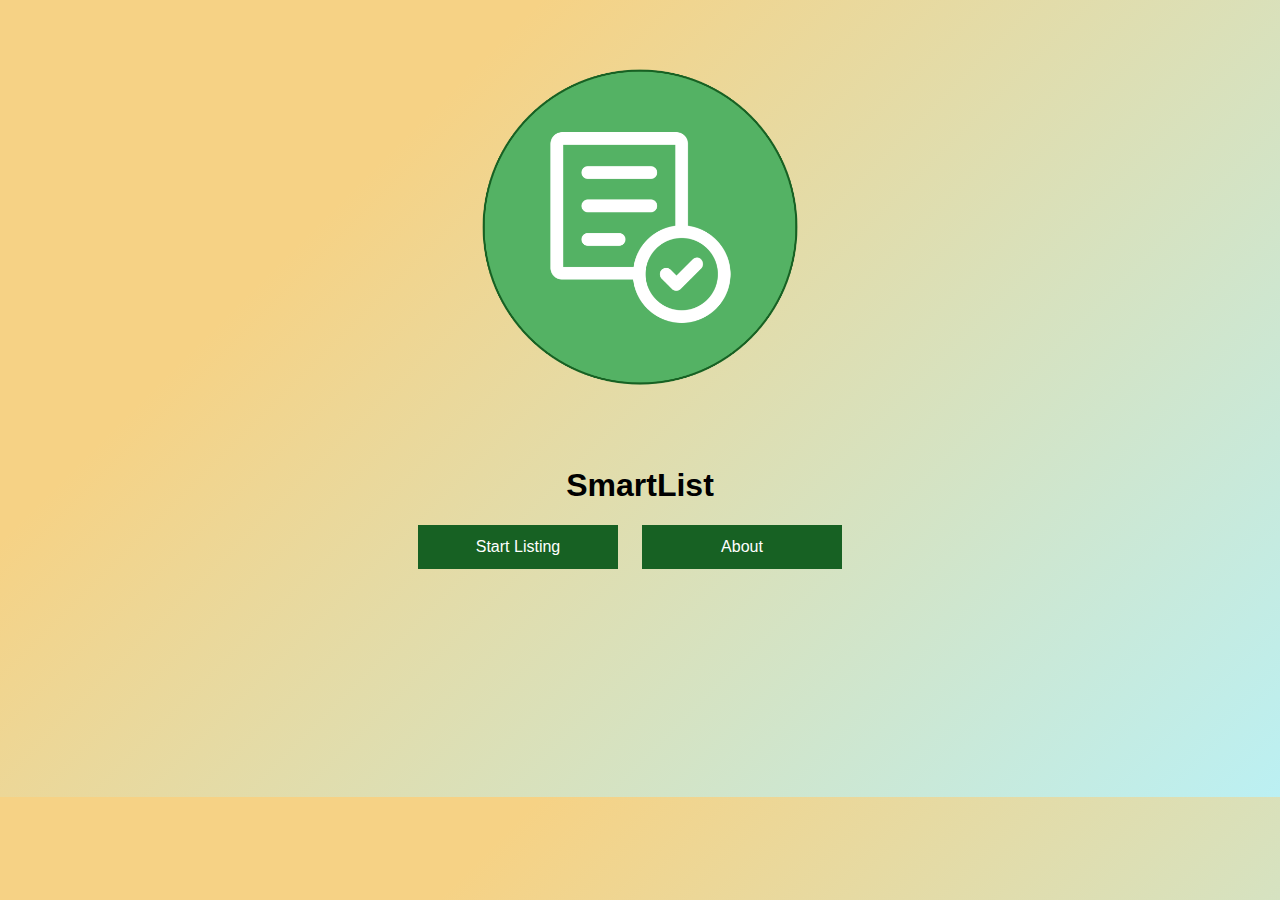
<file: INST728J Final Project/index.html>
<!DOCTYPE html>
<html lang="en">
    <head>
        <meta charset="UTF-8" />
        <title>SmartList</title>
        <link rel="stylesheet" href="index.css" />
    </head>
    <body>
        <div>
            <img src="SmartListLogo.png" class="center"/>
            <h1>SmartList</h1>
            <div class="btn-group">
                <a href="./tasks/task-list.html"><button>Start Listing</button></a>
                <a href="./about/about.html"><button>About</button></a>
            </div>
        </div>
    </body>
</html>
</file>
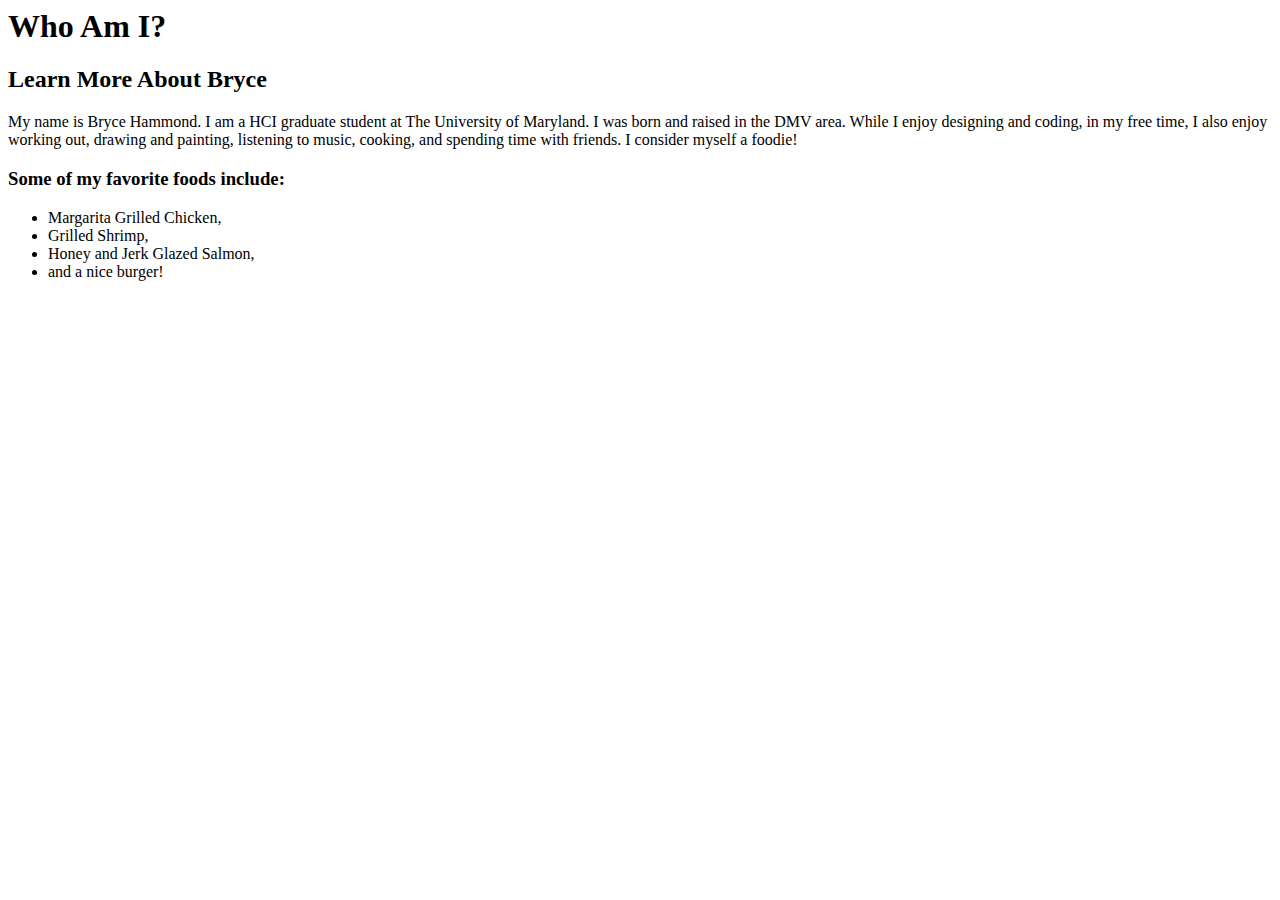
<file: Week 1/brycehammond_assignment1_2.html>
<html>
    <head>
        <meta charset="utf-8">        
        <title>Bryce Hammond Assignment 1</title>
    </head>
    <body>
        <h1>Who Am I?</h1>
        <h2>Learn More About Bryce</h2>
        <p>My name is Bryce Hammond. I am a HCI graduate student at The University of Maryland. I was born and raised in the DMV area. While I enjoy designing and coding, in my free time, I also enjoy working out, drawing and painting, listening to music, cooking, and spending time with friends. I consider myself a foodie!</p>  
        <h3>Some of my favorite foods include:</h3>         
        <ul>
            <li>Margarita Grilled Chicken,</li>
            <li>Grilled Shrimp,</li>
            <li>Honey and Jerk Glazed Salmon,</li>  
            <li>and a nice burger!</li>
        </ul> 
    </body>
</html>
</file>
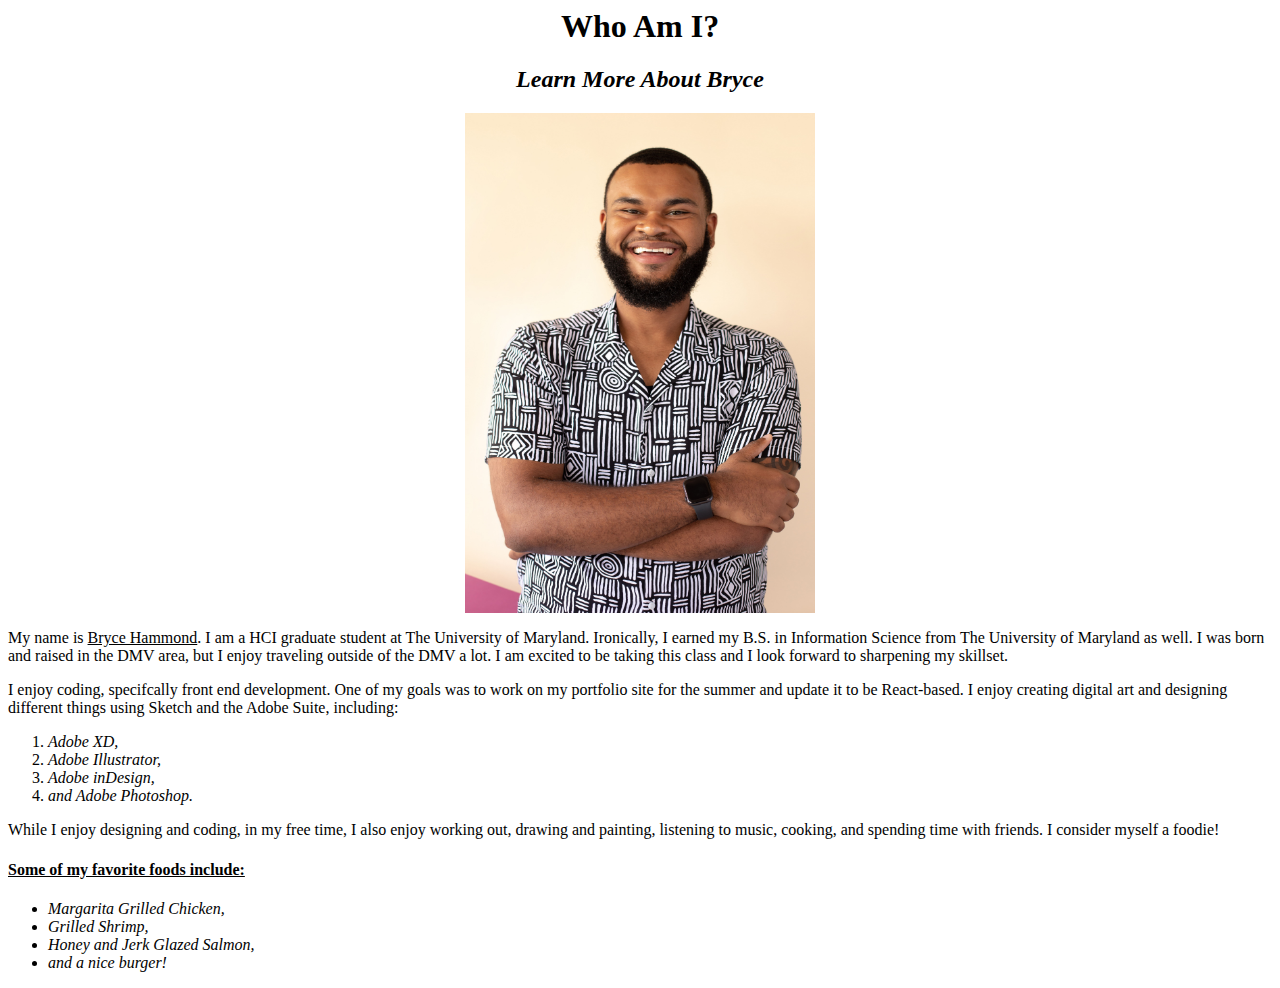
<file: Week 1/brycehammond_assignment1_3.html>
<html>
    <head>
        <meta charset="utf-8">        
        <title>Bryce Hammond Assignment 1</title>
    </head>
    <body>
        <strong><h1><center>Who Am I?</center></h1></strong>
        <h2><i><center>Learn More About Bryce</center></i></h2>
        <center><img height=500 width=350 src="headshot.JPG"/></center>
        <p>My name is <u>Bryce Hammond</u>. I am a HCI graduate student at The University of Maryland. Ironically, I earned my B.S. in Information Science from The University of Maryland as well. I was born and raised in the DMV area, but I enjoy traveling outside of the DMV a lot. I am excited to be taking this class and I look forward to sharpening my skillset.</p>
        <p>I enjoy coding, specifcally front end development. One of my goals was to work on my portfolio site for the summer and update it to be React-based. I enjoy creating digital art and designing different things using Sketch and the Adobe Suite, including:
        <ol>
            <li><i>Adobe XD,</i></li>
            <li><i>Adobe Illustrator,</i></li>
            <li><i>Adobe inDesign,</i></li>  
            <li><i>and Adobe Photoshop.</i></li>
        </ol> 
        <p>While I enjoy designing and coding, in my free time, I also enjoy working out, drawing and painting, listening to music, cooking, and spending time with friends. I consider myself a foodie!</p>  
        <h4><u>Some of my favorite foods include:</u></h4>         
        <ul>
            <li><i>Margarita Grilled Chicken,</i></li>
            <li><i>Grilled Shrimp,</i></li>
            <li><i>Honey and Jerk Glazed Salmon,</i></li>  
            <li><i>and a nice burger!</i></li>
        </ul> 
    </body>
</html>
</file>
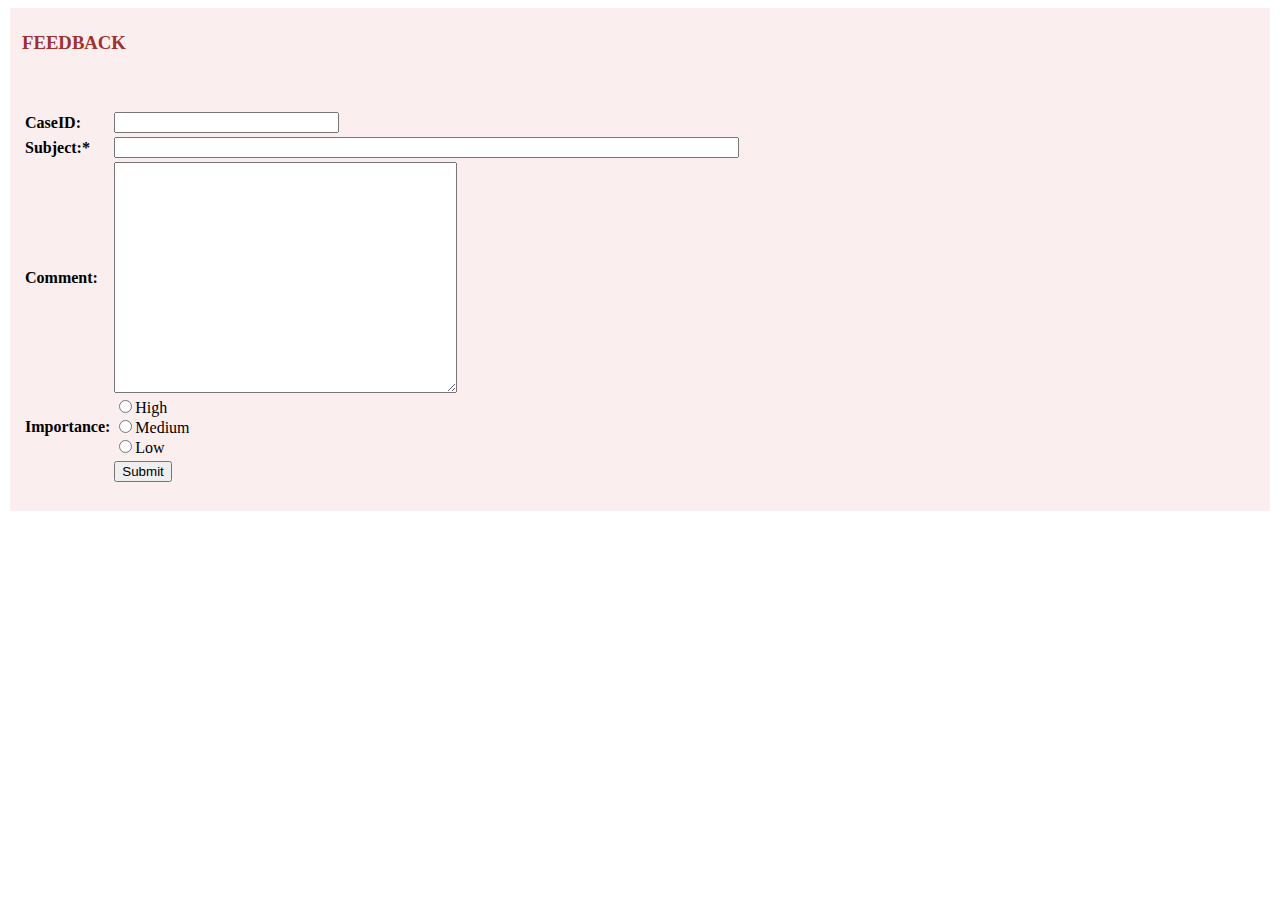
<file: Week 2/feedback.html>
<html>
   <head>
      <title>Bryce Hammond - Week 2</title>
   </head>
   <fieldset style="background-color:#FBEEEE;border:none;">
      <form name="myFirstForm" method="post" action="ThankYou.html">
         <h3 style="color:#9B3333">FEEDBACK</h3>
         </br>
         <TABLE style="border:none">
            <TR>
               <TD><b>CaseID: </b></TD>
               <TD>
                  <INPUT TYPE="TEXT" NAME="caseId" SIZE="25">
               </TD>
            </TR>
            <TR>
               <TD><b>Subject:*</b></TD>
               <TD><INPUT TYPE="TEXT" NAME="subject" SIZE="75" required></TD>
            </TR>
            <TR>
               <TD><b>Comment:</b></TD>
               <TD><textarea rows="15" cols="40" name="comment" form="usrform">
                  </textarea>
               </TD>
            </TR>
            <TR>
               <TD><b>Importance:</b></TD>
               <TD><input type="radio" name="high">High<br/>
                  <input type="radio" name="medium">Medium<br/>
                  <input type="radio" name="low">Low
               </TD>
            </TR>
            <tr>
               <td></td>
               <br/>
               <td>
                  <P><INPUT TYPE="Submit" VALUE="Submit"></P>
               </td>
            </tr>
         </TABLE>
      </FORM>
   </fieldset>
</html>
</file>
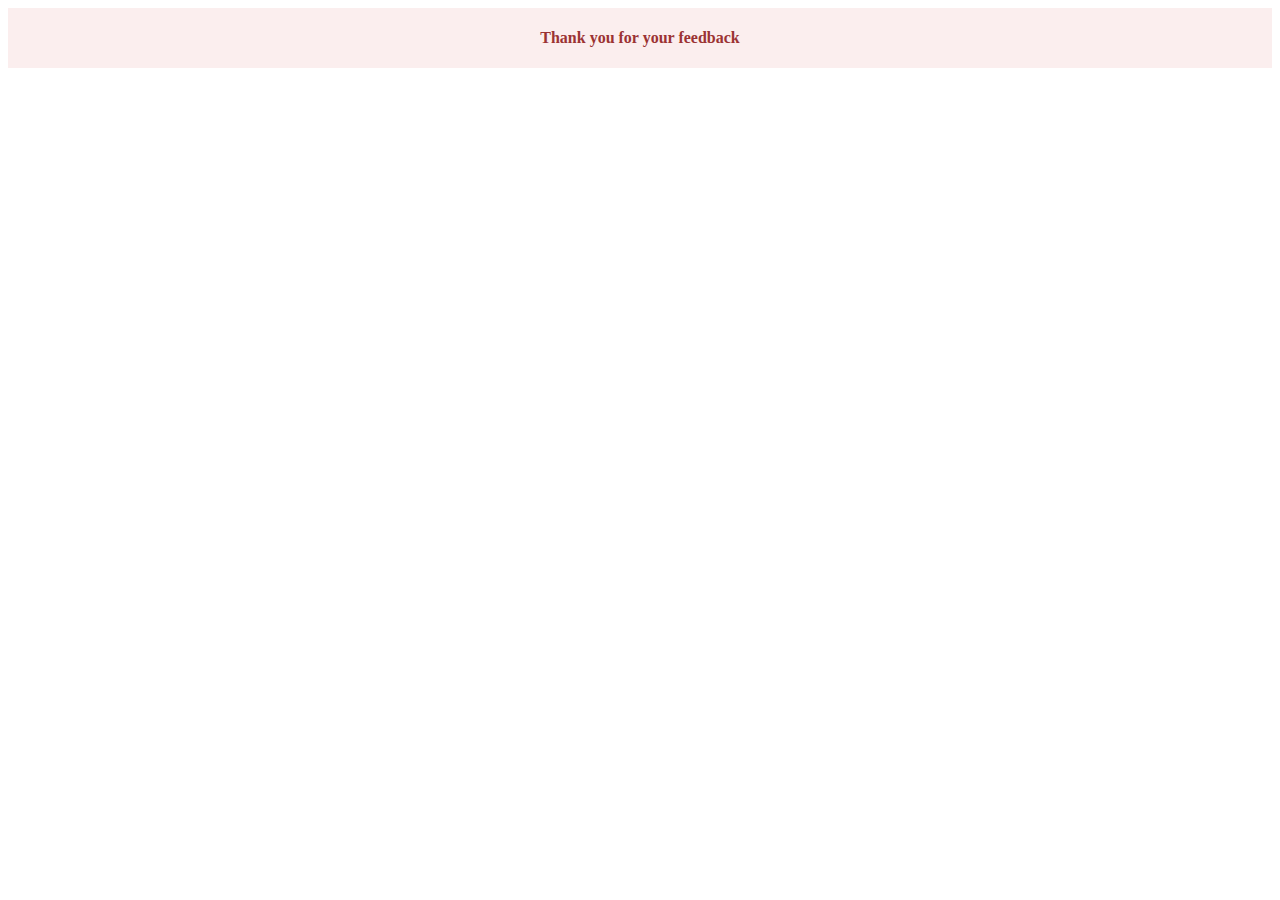
<file: Week 2/ThankYou.html>
<!DOCTYPE HTML>
<html>
<head>
<title>Thank you</title>
<meta http-equiv="Content-Type" content="text/html;"/>
</head>
<body >
    
      <table width="100%" align="center" cellpadding="1" cellspacing="0" bgcolor="#FBEEEE">
            <tr>
                <td>&nbsp;</td>
            </tr>
            <tr>
                <td > 
                    <div align="center"> 
                    <strong><font color="#9B3333">Thank you for your feedback</font></strong>
                    </div>
                </td>             
            </tr>
           <tr>
                <td>&nbsp;</td>
           </tr>
      </table>
                           
</body>
</html>
</file>
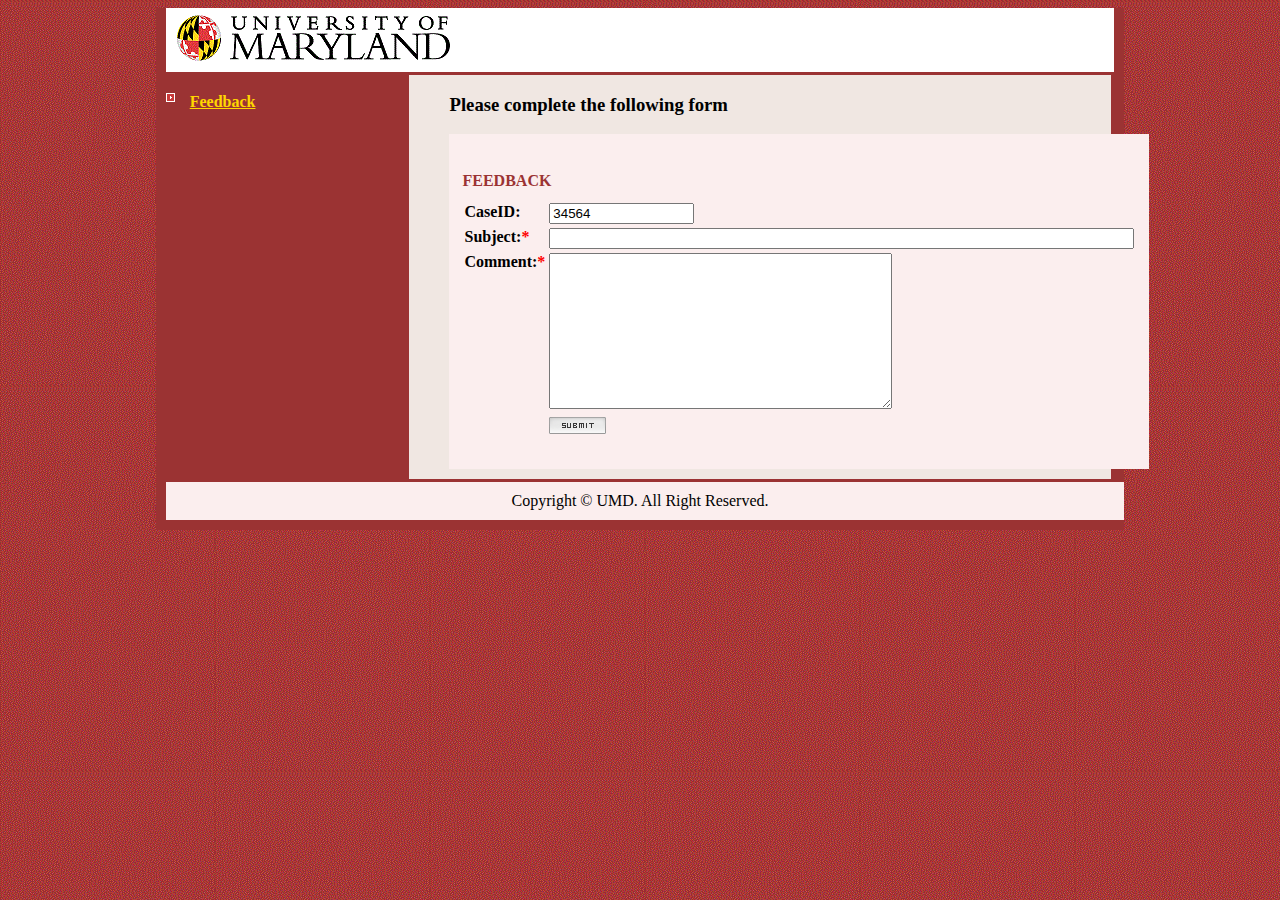
<file: Week 3/feedback.html>
<!DOCTYPE html>
<html lang="en">
    <head>
        <meta charset="utf-8" />
        <title>Bryce Hammond - Week 3</title>
        <style>
            body {
                background-image: url(bg1.gif);
            }
            .container {
                width: 75%;
                margin: auto;
                background-color: #9b3333;
                padding: 10px;
            }
            .header-container header {
                background-color: white;
                margin-top: -10px;
            }

            #content {
                background-color: #9b3333;
                width: 25%;
                float: left;
            }
            #sidemenu {
                width: 74%;
                float: right;
                background-color: #f0e7e2;
                height: auto;
                margin: 3px;
            }
            .footer-container {
                clear: both;
                background-color: #fbeeee;
                padding: 10px;
                padding-left: 0;
                color: black;
                text-decoration: none;
                text-align: center;
                width: 100%;
            }
            h3 {
                margin-left: 40px;
            }
            h4 {
                color: gold;
                padding-left: 10%;
                text-decoration: underline;
            }
            fieldset {
                margin: 10px;
                margin-left: 40px;
            }
        </style>
    </head>
    <body>
        <div class="container">
            <div class="header-container">
                <header>
                    <img src="umdlogo.gif" />
                </header>
            </div>
            <div class="main-container">
                <div id="content">
                    <!-- Content Area-->
                    <div id="arrow">
                        <aside><img src="arrow.gif" align="left" /></aside>
                        <h4 id="feedback">Feedback</h4>
                    </div>
                </div>
                <aside id="sidemenu">
                    <h3>Please complete the following form</h3>
                    <fieldset style="background-color: #fbeeee; border: none;">
                      <form name="form" method="post" action="ThankYou.html" >
                        <table width="100%" align="center" cellpadding="1" cellspacing="0" >
                              <tr>
                                  <td>&nbsp;</td>
                              </tr>
                              <tr>
                                  <td bgcolor="#FBEEEE"> <div align="center">
                                      <table width="70%" cellpadding="0" cellspacing="0" >
                                          <tr>
                                              <td width="498" height="40" ><strong><font color="#9B3333">FEEDBACK</font></strong></td>
                                          </tr>
                                          <tr>
                                              <td>
                                                  <table width="100%" align="center" cellpadding="2" cellspacing="0" >
                                                      <tr>
                                                          <td  valign="top"><strong>CaseID:</strong></td>
                                                          <td ><input name="case_ID" type="text" value="34564"  size="15" readonly></td>
                                                      </tr>
                                                      <tr>
                                                           <td valign="top"><strong>Subject:<font color="#FF0000">*</font></strong></td>
                                                            <td><input name="subject" type="text"   size="70" maxlength="40"></td>
                                                      </tr>
                                                      <tr>
                                                          <td valign="top" ><strong>Comment:<font color="#FF0000">*</font></strong></td>
                                                          <td><textarea name="comment" cols="40" rows="10" id="comment" ></textarea></td>
                                                      </tr>

                                                      <tr>
                                                          <td valign="top" >&nbsp;</td>
                                                          <td>
                                                              <input type="image" src="btn_submit.gif" value="Submit" />
                                                          </td>
                                                      </tr>
                                                  </table>
                                              </td>
                                          </tr>
                                          <tr>
                                              <td>&nbsp;</td>
                                          </tr>
                                      </table>
                                      </div>
                                  </td>
                            </tr>
                        </table>
                      </form>
                    </fieldset>
                </aside>
            </div>
            <div class="footer-container">
                <footer>
                    <div id="footer-content">Copyright &copy; UMD. All Right Reserved.</div>
                </footer>
            </div>
        </div>
    </body>
</html>
</file>
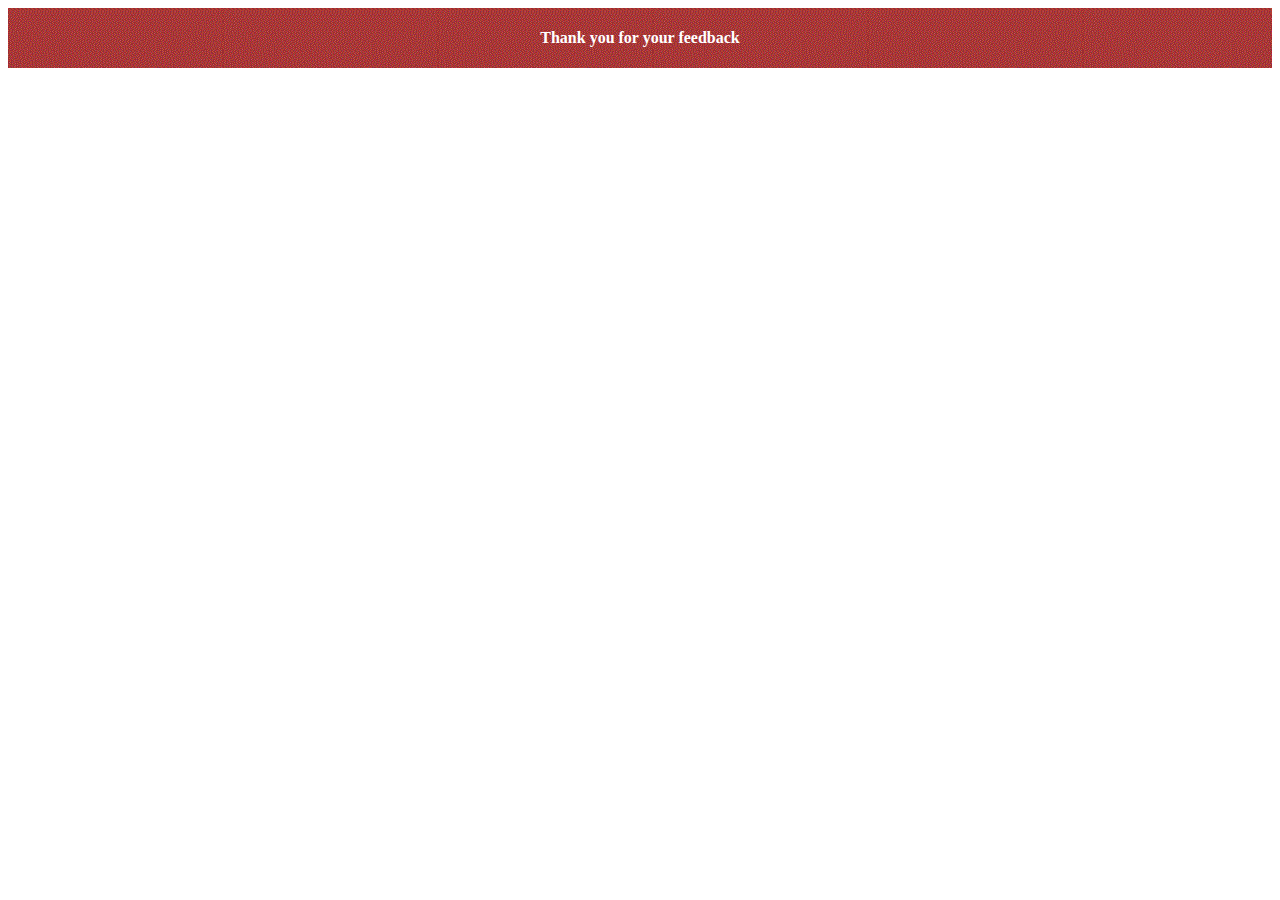
<file: Week 3/ThankYou.html>
<!DOCTYPE HTML>
<html>
<head>
<title>Thank you</title>
    <style>
        table {
            background-image: url(bg1.gif)
        }
    </style>
<meta http-equiv="Content-Type" content="text/html;"/>
</head>
    
<body >
    
      <table width="100%" align="center" cellpadding="1" cellspacing="0" bgcolor="#FBEEEE">
            <tr>
                <td>&nbsp;</td>
            </tr>
            <tr>
                <td > 
                    <div align="center"> 
                    <strong><font color="white">Thank you for your feedback</font></strong>
                    </div>
                </td>             
            </tr>
           <tr>
                <td>&nbsp;</td>
           </tr>
      </table>
                           
</body>
</html>
</file>
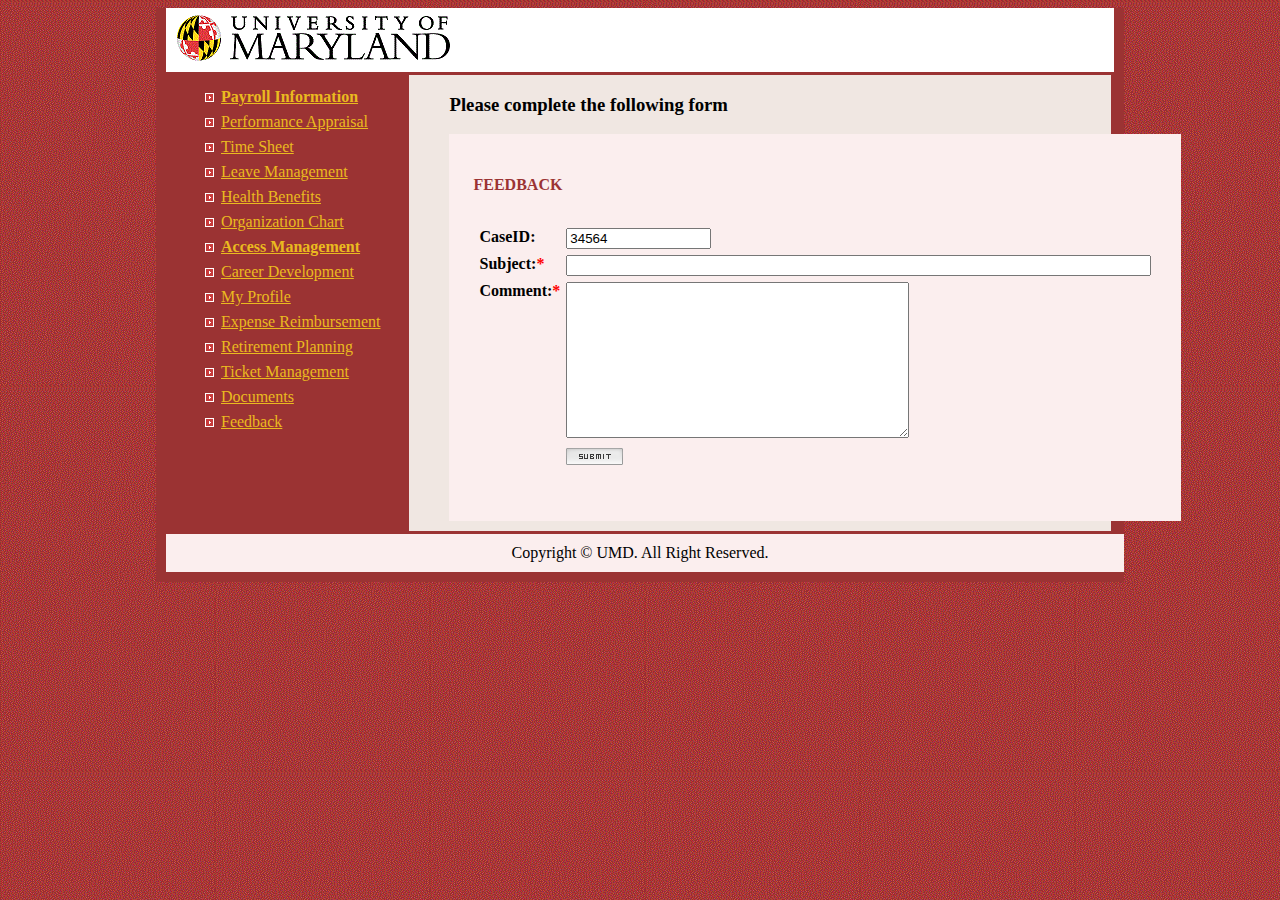
<file: Week 4/feedback.html>
<!DOCTYPE html>
<html lang="en">
    <head>
        <meta charset="utf-8" />
        <title>Bryce Hammond - Week 4</title>
        
<script type = "text/javascript">

    // Form validation code will come here.
    function validate() {
      if(document.umdform.caseid.value == "" || isNaN( document.umdform.caseid.value ) ||
         document.umdform.caseid.value.length != 5 ) {
  
         alert( "Please provide a five digit case number for the feedback submission" );
         document.umdform.caseid.focus() ;
         return false;
      }
       if( document.umdform.subject.value == "" ) {
          alert( "Please enter a subject for the feedback submission" );
          document.umdform.subject.focus() ;
          return false;
       }
       if( document.umdform.comment.value == "" ) {
          alert( "Please provide a comment for the feedback submission" );
          document.umdform.comment.focus() ;
          return false;
       }
       return( true );
    }
  </script>
        <style>
            body {
                background-image: url(bg1.gif);
            }
            .container {
                width: 75%;
                margin: auto;
                background-color: #9b3333;
                padding: 10px;
            }
            .header-container header {
                background-color: white;
                margin-top: -10px;
            }

            #content {
                background-color: #9b3333;
                width: 25%;
                float: left;
            }
            #sidemenu {
                width: 74%;
                float: right;
                background-color: #f0e7e2;
                height: auto;
                margin: 3px;
            }
            .footer-container {
                clear: both;
                background-color: #fbeeee;
                padding: 10px;
                padding-left: 0;
                color: black;
                text-decoration: none;
                text-align: center;
                width: 100%;
            }
            h3 {
                margin-left: 40px;
            }
            h4 {
                color: gold;
                padding-left: 10%;
                text-decoration: underline;
            }
            fieldset {
                margin: 10px;
                margin-left: 40px;
            }

            .arrow {
                height: auto;
            }
            
.leftlist {
  padding-left: 30px;
  text-decoration: underline;
  color: #eaba1f;
  
}

.leftlist {
  width: 350px;
  display: inline-block;
}

.leftlist ul {
list-style-position: outside;
padding-inline-start: 25px;
padding-bottom: 20px;
}

.leftlist ul li {
  color: #eaba1f;
  list-style-image: url('arrow.gif');
  padding-bottom: 7px;
}

table, th, td, tr {
    padding: 3px;
    text-align: left;
    vertical-align: top;
  }
        </style>
    </head>
    <body>
        <div class="container">
            <div class="header-container">
                <header>
                    <img src="umdlogo.gif" />
                </header>
            </div>
            <div class="main-container">
                <div id="content">
                    <!-- Content Area-->
                    <div class="leftlist">
                        <ul>
                            <li>
                                <div><strong>Payroll Information</strong></div>
                            </li>
                            <li>
                              <div>Performance Appraisal</div>
                            </li>
                            <li>
                              <div>Time Sheet</div>
                            </li>
                            <li>
                              <div>Leave Management</div>
                            </li>
                            <li>
                              <div>Health Benefits</div>
                            </li>
                            <li>
                              <div>Organization Chart</div>
                            </li>
                            <li>
                              <div><strong>Access Management</strong></div>
                            </li>
                            <li>
                              <div>Career Development</div>
                            </li>
                            <li>
                              <div>My Profile</div>
                            </li>
                            <li>
                              <div>Expense Reimbursement</div>
                            </li>
                            <li>
                              <div>Retirement Planning</div>
                            </li>
                            <li>
                              <div>Ticket Management</div>
                            </li>
                            <li>
                              <div>Documents</div>
                            </li>
                            <li>
                              <div">Feedback</div>
                            </li>
                          </ul>
                    </div>
                </div>
                <aside id="sidemenu">
                    <h3>Please complete the following form</h3>
                    <fieldset style="background-color: #fbeeee; border: none;">
                        <form name="umdform" method="post" action="thankyou.html" onsubmit = "return(validate());">
                            <table width="100%" align="center" cellpadding="1" cellspacing="0" >
                              <tr>
                                  <td>&nbsp;</td>
                              </tr>
                              <tr>
                                  <td bgcolor="#FBEEEE"> <div align="center">
                                      <table width="70%" cellpadding="0" cellspacing="0" >
                                          <tr>
                                              <td width="498" height="40" ><strong><font color="#9B3333">FEEDBACK</font></strong></td>
                                          </tr>
                                          <tr>
                                              <td>
                                                  <table width="100%" align="center" cellpadding="2" cellspacing="0" >
                                                      <tr>
                                                          <td valign="top">
                                                            <label for="caseid"><strong>CaseID:</strong></label>
                                                          </td>   
                                                          <td ><input name="caseid" type="text" value="34564"  size="15" readonly></td>
                                                      </tr>
                                                      <tr>
                                                        <td valign="top">
                                                            <label for="subject"><strong>Subject:<font color="#FF0000">*</font></strong></label>
                                                          </td> 
                                                            <td><input name="subject" type="text"   size="70" maxlength="40"></td>
                                                      </tr>
                                                      <tr>
                                                        <td valign="top">
                                                            <label for="comment"><strong>Comment:<font color="#FF0000">*</font></strong></label>
                                                          </td> 
                                                          <td><textarea name="comment" cols="40" rows="10" id="comment" ></textarea></td>
                                                      </tr>

                                                      <tr>
                                                          <td valign="top" >&nbsp;</td>
                                                          <td>
                                                              <input type="image" src="btn_submit.gif" value="Submit" />
                                                          </td>
                                                      </tr>
                                                  </table>
                                              </td>
                                          </tr>
                                          <tr>
                                              <td>&nbsp;</td>
                                          </tr>
                                      </table>
                                      </div>
                                  </td>
                            </tr>
                        </table>
                      </form>
                    </fieldset>
                </aside>
                <div class="footer-container">
                    <footer>
                        <div id="footer-content">Copyright &copy; UMD. All Right Reserved.</div>
                    </footer>
                </div>
            </div>
            
        </div>
    </body>
</html>
</file>
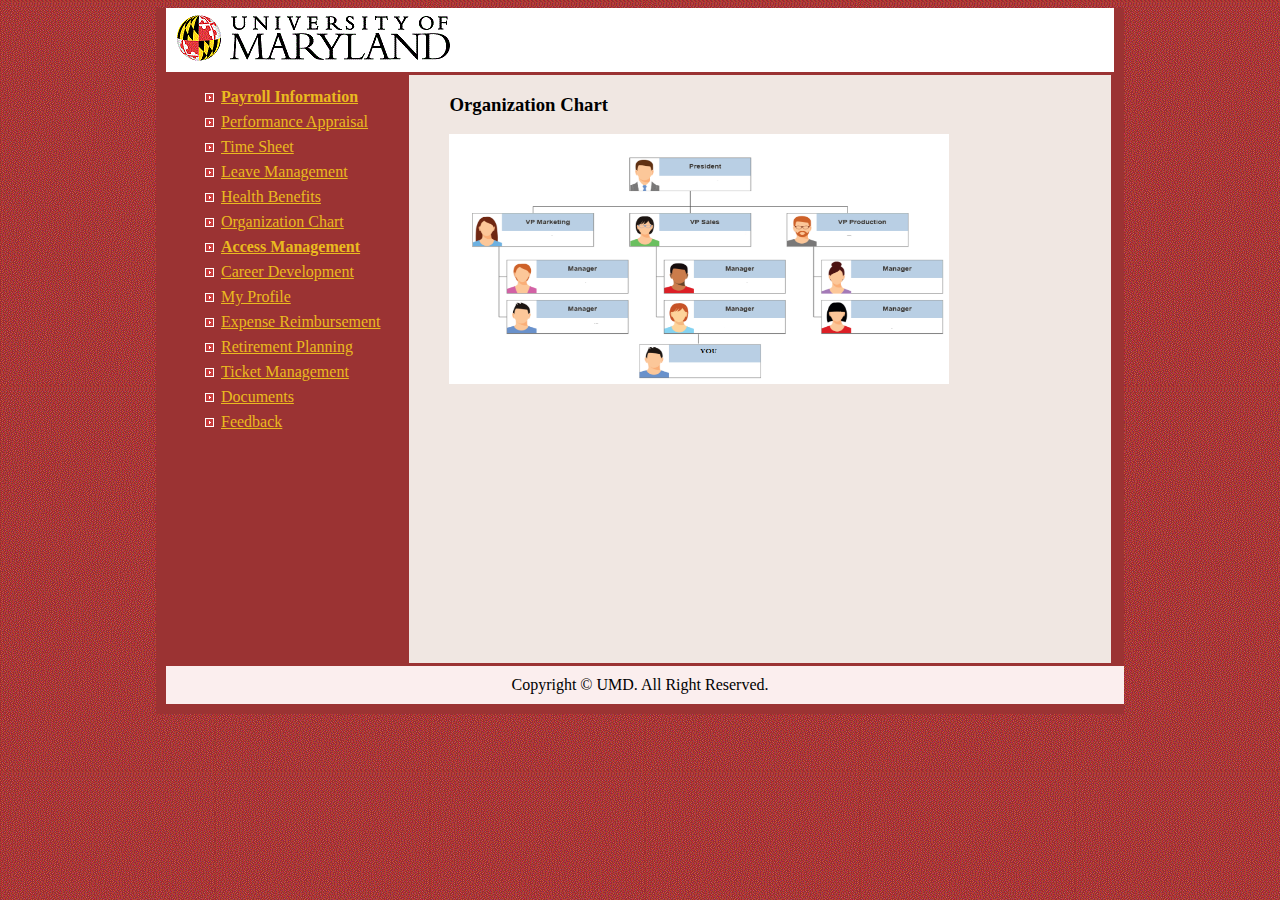
<file: Week 4/orgchart.html>
<!DOCTYPE html>
<html lang="en">
    <head>
        <meta charset="utf-8" />
        <title>Bryce Hammond - Week 4 - Org Chart</title>
        <style>
            body {
                background-image: url(bg1.gif);
            }
            .container {
                width: 75%;
                margin: auto;
                background-color: #9b3333;
                padding: 10px;
            }
            .header-container header {
                background-color: white;
                margin-top: -10px;
            }

            #content {
                background-color: #9b3333;
                width: 25%;
                float: left;
            }
            #sidemenu {
                width: 74%;
                float: right;
                background-color: #f0e7e2;
                height: auto;
                margin: 3px;
            }
            .footer-container {
                clear: both;
                background-color: #fbeeee;
                padding: 10px;
                padding-left: 0;
                color: black;
                text-decoration: none;
                text-align: center;
                width: 100%;
            }
            h3 {
                margin-left: 40px;
            }
            h4 {
                color: gold;
                padding-left: 10%;
                text-decoration: underline;
            }

            .arrow {
                height: auto;
            }
            
.leftlist {
  padding-left: 30px;
  text-decoration: underline;
  color: #eaba1f;
  
}

.leftlist {
  width: 350px;
  display: inline-block;
}

.leftlist ul {
list-style-position: outside;
padding-inline-start: 25px;
padding-bottom: 20px;
}

.leftlist ul li {
  color: #eaba1f;
  list-style-image: url('arrow.gif');
  padding-bottom: 7px;
}

.org {
  padding-left: 40px;
  padding-bottom: 275px;
}

        </style>
    </head>
    <body>
        <div class="container">
            <div class="header-container">
                <header>
                    <img src="umdlogo.gif" />
                </header>
            </div>
            <div class="main-container">
                <div id="content">
                    <!-- Content Area-->
                    <div class="leftlist">
                        <ul>
                            <li>
                                <div><strong>Payroll Information</strong></div>
                            </li>
                            <li>
                              <div>Performance Appraisal</div>
                            </li>
                            <li>
                              <div>Time Sheet</div>
                            </li>
                            <li>
                              <div>Leave Management</div>
                            </li>
                            <li>
                              <div>Health Benefits</div>
                            </li>
                            <li>
                              <div>Organization Chart</div>
                            </li>
                            <li>
                              <div><strong>Access Management</strong></div>
                            </li>
                            <li>
                              <div>Career Development</div>
                            </li>
                            <li>
                              <div>My Profile</div>
                            </li>
                            <li>
                              <div>Expense Reimbursement</div>
                            </li>
                            <li>
                              <div>Retirement Planning</div>
                            </li>
                            <li>
                              <div>Ticket Management</div>
                            </li>
                            <li>
                              <div>Documents</div>
                            </li>
                            <li>
                              <div">Feedback</div>
                            </li>
                          </ul>
                    </div>
                </div>
                <aside id="sidemenu">
                    <h3>Organization Chart</h3>
                    <img class="org" src="org.png" width="500px" height="250px">
                </aside>
                <div class="footer-container">
                    <footer>
                        <div id="footer-content">Copyright &copy; UMD. All Right Reserved.</div>
                    </footer>
                </div>
            </div>
            
        </div>
    </body>
</html>
</file>
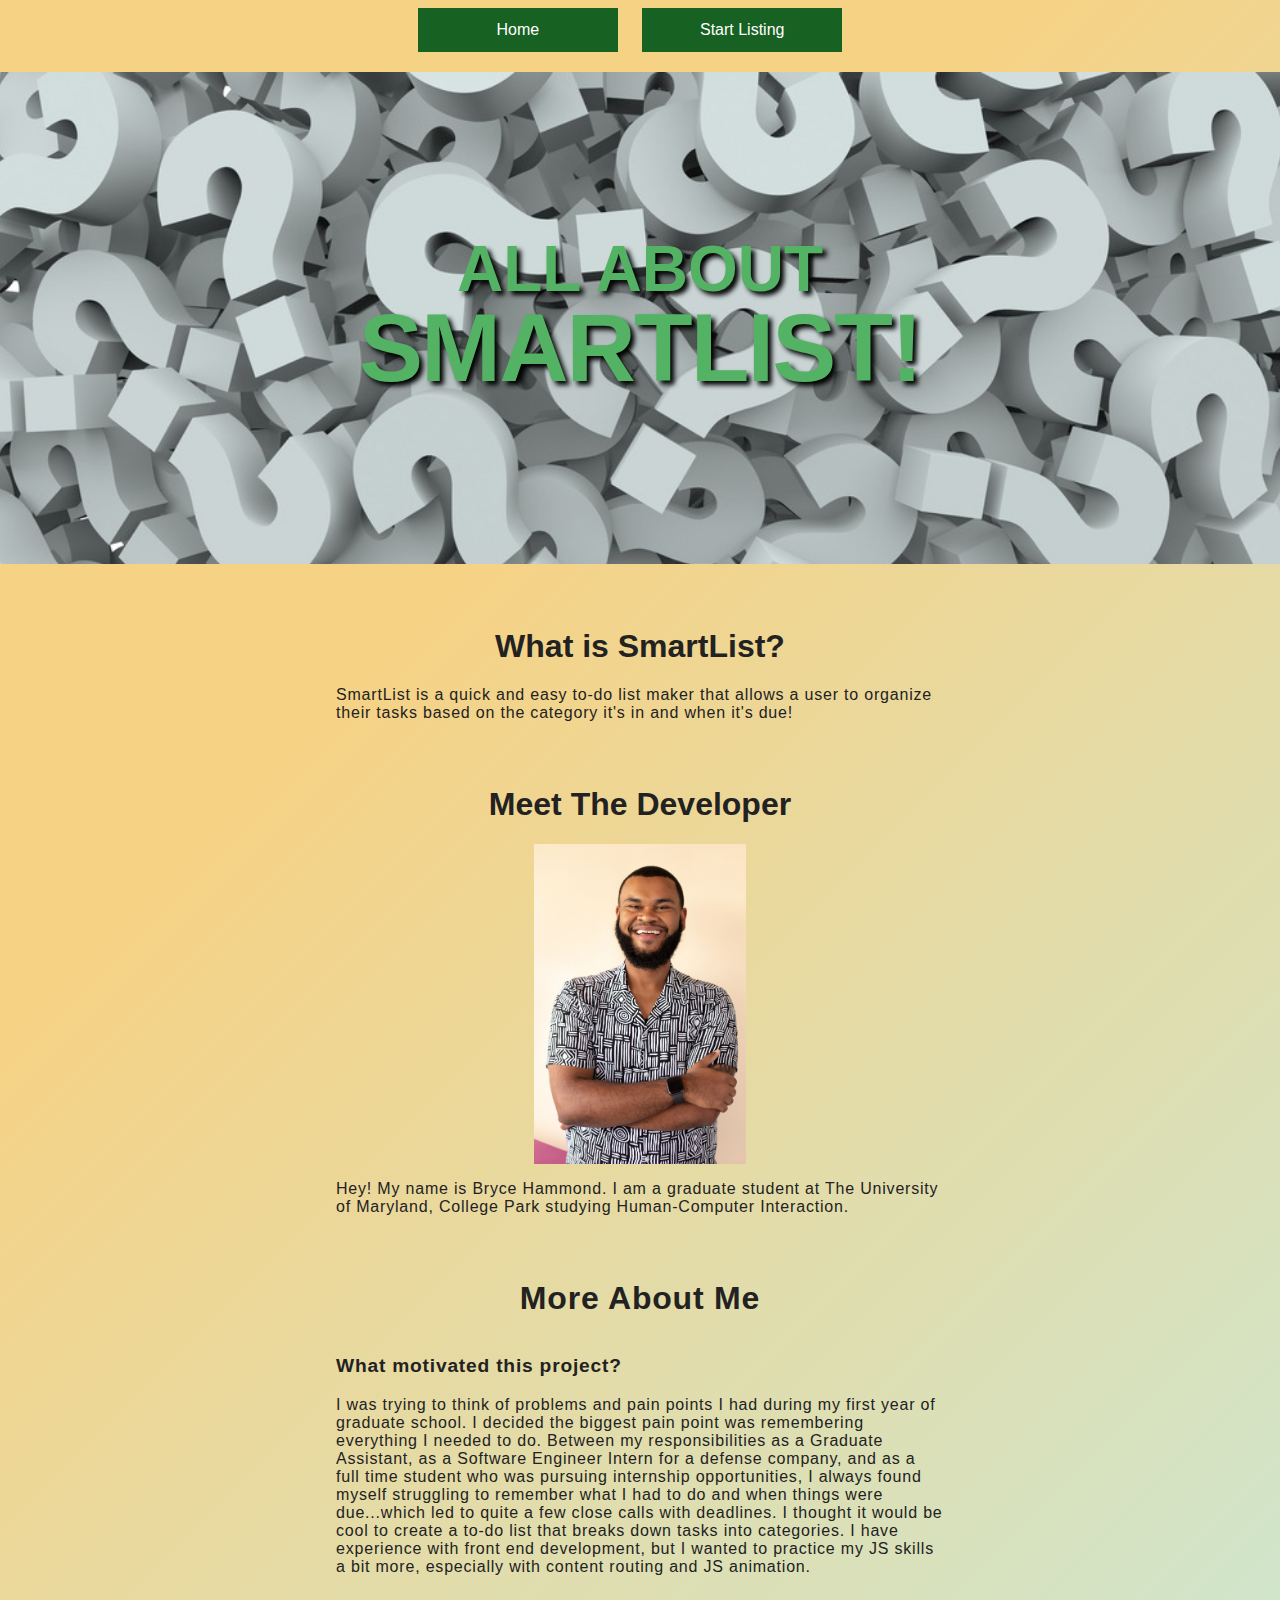
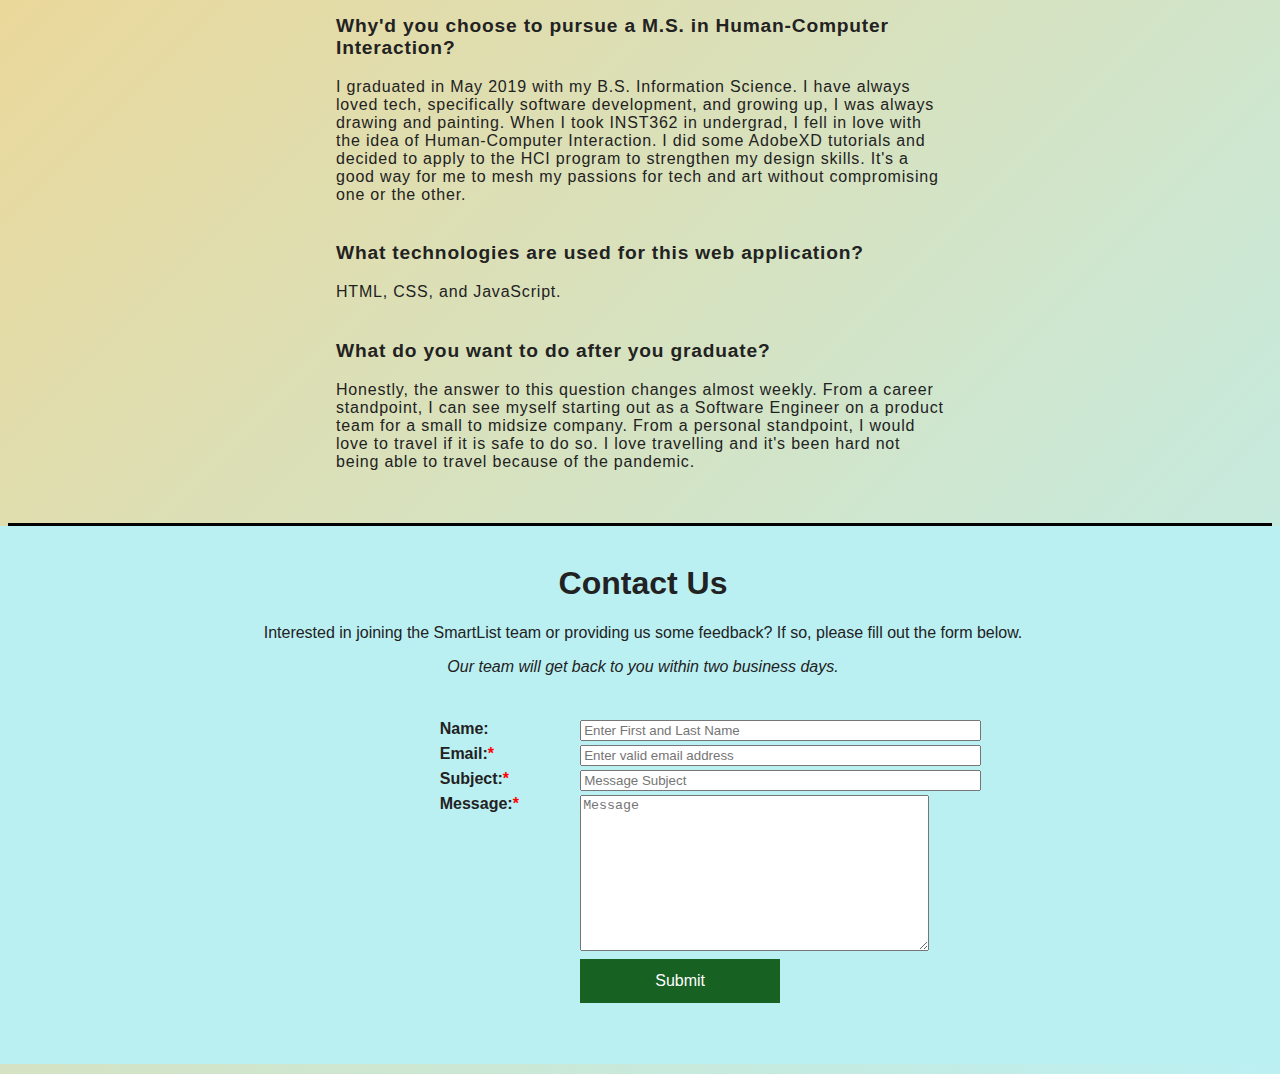
<file: INST728J Final Project/about/about.html>
<!DOCTYPE html>
<html lang="en">
    <head>
        <meta charset="utf-8" />
        <title>SmartList - About</title>
        <link rel="stylesheet" href="./about.css" />
        <script type = "text/javascript">
            function validate() {
               if( document.form.email.value == "" || document.form.subject.value == "" || document.form.message.value == "") {
                  alert( "Please make sure all required fields are entered." );
                  document.form.subject.focus() ;
                  return false;
               }
               return( true );
            }
        </script>
    </head>
    <body>
        <div class="btn-group">
            <a href="../index.html"><button>Home</button></a>
            <a href="../tasks/task-list.html"><button>Start Listing</button></a>
        </div>
        <div class="info">
            <header class='about-page'>
                <p class='about-page-intro'>All About</p>
                <h1 class='about-page-heading'>SmartList!</h1>
            </header>
            <section class="introduction-section">
                <h1 style="text-align: center;">What is SmartList?</h1>
                <p>SmartList is a quick and easy to-do list maker that allows a user to organize their tasks based on the category it's in and when it's due!</p>
            </section>
            <section class="about-me">
                <h1 style="text-align: center;">Meet The Developer</h1>
                <img class="center" src="headshot.JPG"/>
                <p>Hey! My name is Bryce Hammond. I am a graduate student at The University of Maryland, College Park studying Human-Computer Interaction. </p>
            </section>
            <section class="more-info">
                <h1 style="text-align: center;">More About Me</h1>
                <h2>What motivated this project?</h2>
                <p>I was trying to think of problems and pain points I had during my first year of graduate school. I decided the biggest pain point was remembering everything
                    I needed to do. Between my responsibilities as a Graduate Assistant, as a Software Engineer Intern for a defense company, and as a full time student who was 
                    pursuing internship opportunities, I always found myself struggling to remember what I had to do and when things were due...which led to quite a few
                    close calls with deadlines. I thought it would be cool to create a to-do list that breaks down tasks into categories. I have experience with front end 
                    development, but I wanted to practice my JS skills a bit more, especially with content routing and JS animation. 
                </p>
                <h2>Why'd you choose to pursue a M.S. in Human-Computer Interaction?</h2>
                <p>I graduated in May 2019 with my B.S. Information Science. I have always loved tech, specifically software development, and growing up,
                I was always drawing and painting. When I took INST362 in undergrad, I fell in love with the idea of Human-Computer Interaction. I did some AdobeXD
                tutorials and decided to apply to the HCI program to strengthen my design skills. It's a good way for me to mesh my passions for tech and art without 
                compromising one or the other.
                </p>
                <h2>What technologies are used for this web application?</h2>
                <p>HTML, CSS, and JavaScript.</p>
                <h2>What do you want to do after you graduate?</h2>
                <p>Honestly, the answer to this question changes almost weekly. From a career standpoint, I can see myself starting out as a Software Engineer 
                on a product team for a small to midsize company. From a personal standpoint, I would love to travel if it is safe to do so. I love travelling and it's been
                hard not being able to travel because of the pandemic.
                </p>
                <br/> 
            </section>
            <br/>
            <div class="break"></div>
            <div class="contact-section">
            <br/>
            <aside id="contact">
            <h1>Contact Us</h1>
            <div id="contact_header">
                <p>Interested in joining the SmartList team or providing us some feedback? If so, please fill out the form below.</p>
                <p><i>Our team will get back to you within two business days.</i></p>
            </div>
            <fieldset style="border: none;">
                <form name="form" method="post" action="ThankYou.html" onsubmit = "return(validate());">
                    <table width="100%" align="center" cellpadding="1" cellspacing="0" >
                        <tr>
                            <td>&nbsp;</td>
                        </tr>
                        <td>
                            <div align="center">
                                <table width="100%" cellpadding="0" cellspacing="0" >
                                    <tr>
                                        <td>
                                            <table width="100%" align="center" cellpadding="2" cellspacing="0" >
                                                <tr>
                                                    <td  valign="top"><strong>Name:</strong></td>
                                                    <td ><input name="name" type="text" placeholder="Enter First and Last Name"  size="47"></td>
                                                </tr>
                                                <tr>
                                                    <td valign="top"><strong>Email:<font color="#FF0000">*</font></strong></td>
                                                    <td><input name="email" type="text" placeholder="Enter valid email address" size="47" maxlength="45"></td>
                                                </tr>
                                                <tr>
                                                    <td valign="top"><strong>Subject:<font color="#FF0000">*</font></strong></td>
                                                    <td><input name="subject" type="text"  placeholder="Message Subject" size="47" maxlength="40"></td>
                                                </tr>
                                                <tr>
                                                    <td valign="top" ><strong>Message:<font color="#FF0000">*</font></strong></td>
                                                    <td><textarea name="message" cols="41" rows="10"  placeholder="Message" id="comment" ></textarea></td>
                                                </tr>
                                                <tr>
                                                    <td>&nbsp;</td>
                                                    <td>
                                                        <div class="btn-group">
                                                            <button value="Submit">Submit</button>
                                                        </div>
                                                    </td>
                                                </tr>
                                            </table>
                                        </td>
                                    </tr>
                                    <tr>
                                        <td>&nbsp;</td>
                                    </tr>
                                </table>
                            </div>
                        </td>
                        </tr>
                    </table>
                </form>
            </fieldset>
        </div>
        </div>
    </div>
    </body>
</html>
</file>
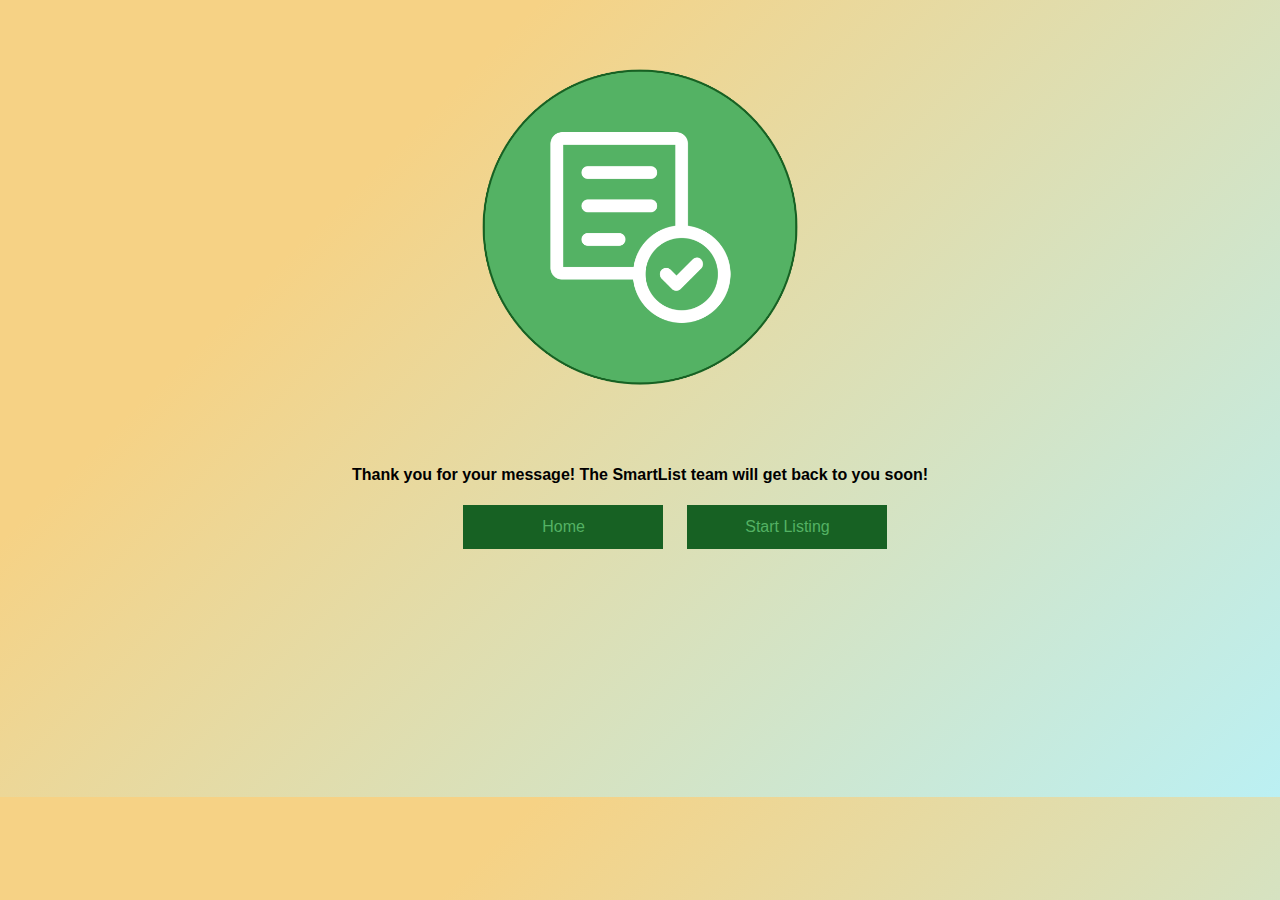
<file: INST728J Final Project/about/ThankYou.html>
<!DOCTYPE HTML>
<html>
    <head>
        <title>SmartList - Thank You</title>
        <style>
            body {
            background-color: #bbf0f3;
            background-image: linear-gradient(315deg, #bbf0f3 0%, #f6d285 74%);
            font-family: Arial, Helvetica, sans-serif;
            }
            .center {
            display: block;
            margin-left: auto;
            margin-right: auto;
            width: 35%;
            }
            a { color:#54B264; text-decoration: none; }
            .btn-group {
            margin-left: 36%;
            padding-bottom: 210px;
            overflow-x: hidden;
            }
            .btn-group button {
            background-color: #176123; 
            border: 1px solid #176123; 
            color: white;
            padding: 12px 36px;
            cursor: pointer;
            font-family: Arial, Helvetica, sans-serif;
            font-size: 16px;
            width: 200px;
            margin-right: 20px;
            font-weight: 400;
            margin-bottom: 30px;
            text-align: center;
            }
            .btn-group:after {
            content: "";
            clear: both;
            display: table;
            }
            .btn-group button:not(:last-child) {
            border-right: none; 
            }
            .btn-group button:hover {
            background-color: white;
            color: #54B264;
            border: none;
            box-shadow: 1px 15px 25px -5px rgba(0,0,0,0.3);
            }
            .success {
            color: green;
            }
        </style>
        <meta http-equiv="Content-Type" content="text/html;"/>
    </head>
    <body >
        <img src="../SmartListLogo.png" class="center"/>
        <table width="100%" align="center" cellpadding="1" cellspacing="0">
            <tr>
                <td>&nbsp;</td>
            </tr>
            <tr>
                <td >
                    <div align="center"> 
                        <strong><font color="black">Thank you for your message! The SmartList team will get back to you soon!</font></strong>
                    </div>
                </td>
            </tr>
            <tr>
                <td>&nbsp;</td>
            </tr>
        </table>
        <div class="btn-group">
            <button><a href="../index.html">Home</a></button>
            <button><a href="../tasks/task-list.html">Start Listing</a></button>
        </div>
    </body>
</html>
</file>
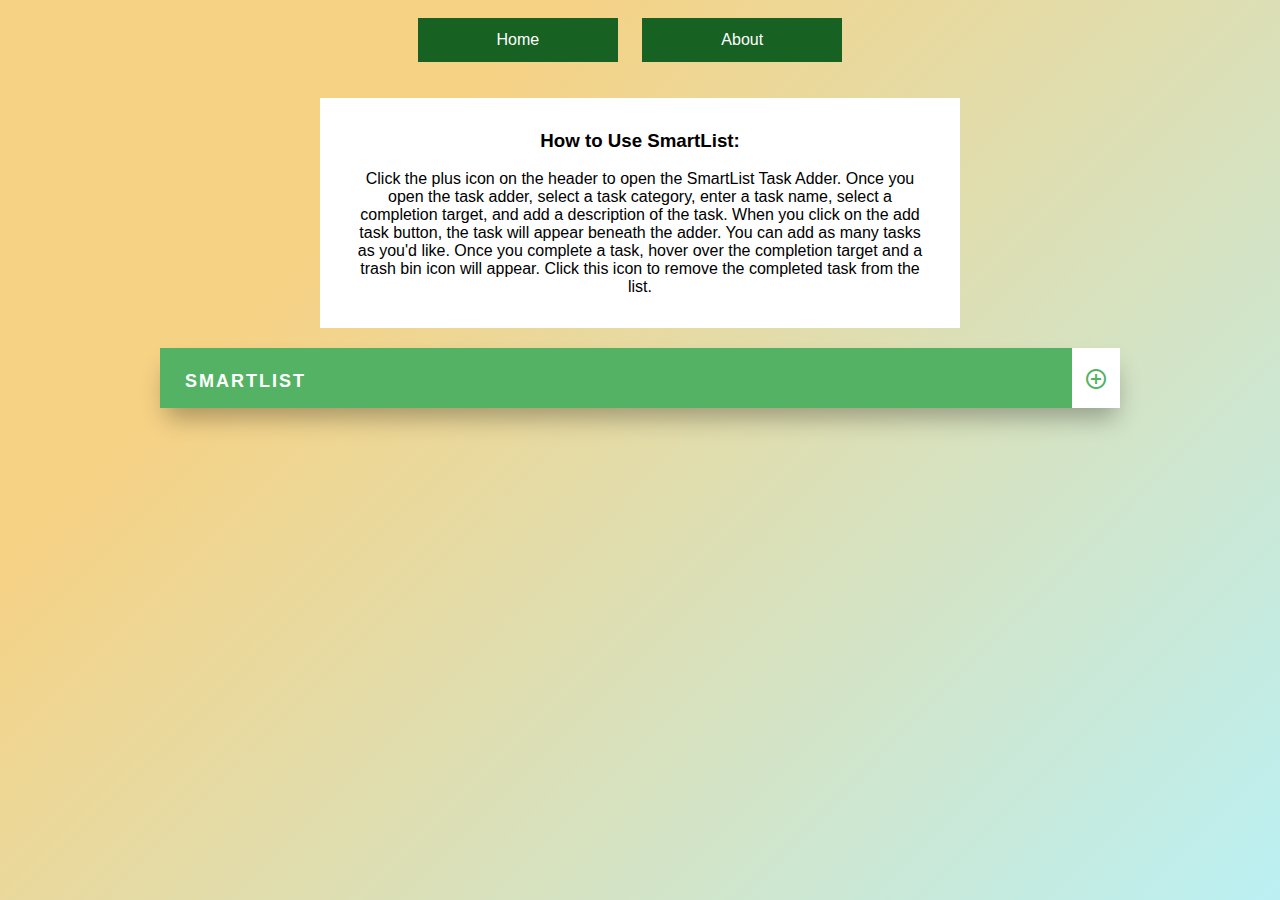
<file: INST728J Final Project/tasks/task-list.html>
<!DOCTYPE html>
<html lang="en">
    <head>
        <meta charset="UTF-8" />
        <title>SmartList - Task Editor</title>
        <link rel="stylesheet" href="https://fonts.googleapis.com/icon?family=Material+Icons" />
        <link rel="stylesheet" href="./style.css" />
    </head>
    <body>
        <div class="web_view">
            <div class="smart_list">
                <br/>
                <div class="btn-group">
                    <a href="../index.html"><button>Home</button></a>
                    <a href="../about/about.html"><button>About</button></a>
                </div>
                <br/>
                <br/>
                <div style="background-color: white; width:60%;padding:2em">
                <h3>How to Use SmartList:</h3>
                <br/>
                <p>Click the plus icon on the header to open the SmartList Task Adder. Once you open the task adder, select a 
                    task category, enter a task name, select a completion target, and add a description of the task. When you click on
                    the add task button, the task will appear beneath the adder. You can add as many tasks as you'd like. Once you complete 
                    a task, hover over the completion target and a trash bin icon will appear. Click this icon to remove the completed task 
                    from the list.
                </p>
                </div>
                <div class="smartlist_header">
                    <div class="title_left">
                        <h3>SMARTLIST</h3>
                    </div>
                    <div class="menu_button_action">
                        <a href="#counter" onclick="add_new_task()"><i class="material-icons">&#xE148;</i></a>
                    </div>
                </div>
                <div class="task_adder">
                    <br/>
                    <table class="table">
                        <tr>
                            <th>Category</th>
                            <th>Task Name</th>
                            <th>Completion Target</th>
                        </tr>
                        <tr>
                            <td>
                                <select name="" id="select_category" required>
                                    <option value="Academic">Academic</option>
                                    <option value="Professional">Professional Development</option>
                                    <option value="Work">Work</option>
                                    <option value="Leisure">Leisure</option>
                                    <option value="Household">Household</option>
                                    <option value="Miscellaneous">Miscellaneous</option>
                                </select>
                            </td>
                            <td>
                                <input type="text" class="task_name" required/>
                            </td>
                            <td>
                                <select name="" class="completion_target_date" id="completion_target" required>
                                    <option value="Today">Today</option>
                                    <option value="Tomorrow">Tomorrow</option>
                                    <option value="Next Week">Next Week</option>
                                    <option value="This Month">This Month</option>
                                    <option value="Next Month">Next Month</option>
                                    <option value="Other">Other</option>
                                </select>
                            </td>
                        </tr>
                        <tr>
                            <th class="task_description_title">Task Description</th>
                        </tr>
                        <tr>
                            <td colspan="5">
                                <input type="text" class="task_description" required />
                            </td>
                        </tr>
                        <tr>
                            <td colspan="3">
                                <button class="add_task" onclick="add_task()">ADD TASK</button>
                            </td>
                        </tr>
                    </table>
                </div>
                <div class="added_task_items">
                    <ul>
                        <div class="item_list_show">
                            <div class="added_task_items_btn">
                                <ul>
                                    <li style="margin-left:121px;">
                                        <a href="#" onclick="submit_action('0','0_1');"><i class="material-icons">&#xE872;</i></a>
                                    </li>
                                </ul>
                            </div>
                        </div>
                    </ul>
                </div>
            </div>
        </div>
        <script src="./script.js"></script>
    </body>
</html>
</file>
<file: INST728J Final Project/index.css>
.center {
  display: block;
  margin-left: auto;
  margin-right: auto;
  width: 35%;
}
h1 {
  text-align: center;
  font-family: Arial, Helvetica, sans-serif;
  color: black;
}
body {
  background-color: #bbf0f3;
  background-image: linear-gradient(315deg, #bbf0f3 0%, #f6d285 74%);
  text-align: center;
  color:black;
  height: 100%;
}
a {
  color:#54B264;
  text-decoration: none;
}
.btn-group button {
  background-color: #176123;
  border: 1px solid #176123;
  color: white;
  padding: 12px 36px;
  cursor: pointer;
  font-family: Arial, Helvetica, sans-serif;
  font-size: 16px;
  margin-bottom: 220px;
  width: 200px;
  margin-right: 20px;
  font-weight: 400;
}
.btn-group:after {
  content: "";
  clear: both;
  display: table;
}
.btn-group button:not(:last-child) {
  border-right: none;
}
.btn-group button:hover {
  background-color: white;
  color: #54B264;
  border: none;
  box-shadow: 1px 15px 25px -5px rgba(0,0,0,0.3);
}
.success {
 color: green;
}
</file>
<file: INST728J Final Project/about/about.css>
body {
  font-family: Arial, Helvetica, sans-serif;
  color: #222222;
  font-size: 1em;
  background-image: linear-gradient(315deg, #bbf0f3 0%, #f6d285 74%);
  overflow-x: hidden;
  text-align: center;
}
.break {
  background-color: black;
  height: 3px;
}
.center {
  display: block;
  margin-left: auto;
  margin-right: auto;
  width: 35%;
}
.contact-section {
  background-color: #bbf0f3;
  margin-left: -10px;
  margin-right: -10px;
  margin-bottom: 0px;
}
.info {
  text-align: left;
}
#contact {
  width: 100%;
  height: auto;
  margin: 3px;
  text-align: center;
}
h3 {
  margin-left: 40px;
}
h4 {
  color: gold;
  padding-left: 10%;
  text-decoration: underline;
}
fieldset {
  margin: 10px;
  margin-left: 33%;
}
.content-footer, .about-page-heading, .about-page-intro {
  text-align: center;
}
.about-page-intro {
  margin-bottom: 0.1em;
  font-size: 4em;
  color: #54B264;
  text-shadow: 4px 4px 5px black;
  text-transform: uppercase;
  font-weight: 600;
}
.about-page-heading {
  color: #54B264;
  text-shadow: 4px 4px 5px black;
  margin-top: -0.2em;
  font-weight: bold;
  font-size: 6em;
  letter-spacing: -0.02em;
  text-transform: uppercase;
}
.introduction-section, .about-me, .more-info {
  max-width: 38em;
  margin-left: auto;
  margin-right: auto;
  margin-top: 2em;
}
.introduction-section > p, .about-me > p, .more-info, .content-footer > p {
  font-weight: 300;
  letter-spacing: 0.05em;
}
.more-info > h2 {
  font-size: 1.2em;
  font-weight: bold;
  margin: 2em 0 1em 0;
}
section > h1 {
  margin-top: 2em;
}
.content-footer, .about-page-heading, .about-page-intro {
  text-align: center;
}
.about-page {
  margin-top:-10px;
  margin-left: -10px;
  margin-right: -10px;
  padding: 6em 0;
  background-image: url(FAQ.jpeg);
  background-size: cover;
  background-repeat: no-repeat;
}
.introduction > p, .location > p, .content-footer > p {
  font-weight: 300;
  letter-spacing: 0.05em;
}
h2 {
  font-size: 1.2em;
  font-weight: bold;
}
.introduction-section, .about-me, .more-info {
  max-width: 38em;
  margin-left: auto;
  margin-right: auto;
  margin-top: 2em;
}
.content-footer {
  margin: 50px 0;
  padding: 20px 0;
  text-align: center;
  background-color: #73A8C2;
  text-decoration: none;
}
.social > li {
  display: inline-block;
  margin: 0 5px;
}
.content-footer > p {
  color: #F7EDE1;
}
@media only screen and (max-width: 500px) {
  .about-page {
      padding: 3em 0;
 }
  .about-page-heading {
      font-size: 3em;
 }
  .content-footer {
      padding: 2em 2.5em;
 }
}
a {
  color:#54B264;
  text-decoration: none;
}
.btn-group button {
  background-color: #176123;
  border: 1px solid #176123;
  color: white;
  padding: 12px 36px;
  cursor: pointer;
  font-family: Arial, Helvetica, sans-serif;
  font-size: 16px;
  width: 200px;
  margin-right: 20px;
  font-weight: 400;
  margin-bottom: 30px;
  text-align: center;
}
.btn-group:after {
  content: "";
  clear: both;
  display: table;
}
.btn-group button:not(:last-child) {
  border-right: none;
}
.btn-group button:hover {
  background-color: white;
  color: #54B264;
  border: none;
  box-shadow: 1px 15px 25px -5px rgba(0,0,0,0.3);
}
.success {
  color: green;
}
</file>
<file: INST728J Final Project/tasks/style.css>
* {
  margin: 0px auto;
  padding: 0px;
  text-align: center;
  font-family: Arial, Helvetica, sans-serif;
}
.web_view {
  position: absolute;
  width: 100%;
  height: 100%;
  overflow: auto;
  background-color: #bbf0f3;
  background-image: linear-gradient(315deg, #bbf0f3 0%, #f6d285 74%);
}
.smart_list {
  position: relative;
  width: 75%;
}
.smartlist_header {
  position: relative;
  float: left;
  width: 100%;
  height: 60px;
  margin-top: 20px;
  box-shadow: 1px 15px 25px -5px rgba(0,0,0,0.3);
}
.title_left > h3 {
  text-align: left;
  margin-left: 25px;
  letter-spacing:2px;
  font-size: 18px;
  color: #fff;
  font-weight: 600;
  margin-top: 23px;
  font-family: Arial, Helvetica, sans-serif;
}
.title_left {
  position: relative;
  float: left;
  width: 95%;
  height: 60px;
  background: #54B264;
  font-family: Arial, Helvetica, sans-serif;
}
.menu_button_action {
  position: relative;
  float: left;
  width: 5%;
  height: 60px;
  background: white;
}
.menu_button_action > a {
  display: block;
  color: #54B264;
  font-size: 32px;
  margin-top: 14px;
}
body {
  background: rgb(250,249,247);
}
.task_adder {
  position: relative;
  float: left;
  width: 100%;
  transition: all 0.5s;
  transform: scale(0,0);
  height: 0px;
  margin: 0px;
}
.task_adder_active{
  transform: scale(1);
  height: 0px;
  margin: 10px 0px;
  height: 190px;
  margin-top: 40px;
}
.menu_button_action > a > i{
  transition: all 0.2s;
  -webkit-transition: all 0.2s;
  -o-transition: all 0.2s;
  transition: all 0.2s;
}
.menu_action_btn_active > a > i{
  transform: rotate(135deg);
  color: black;
}
.table tr {
  margin-bottom: 10px;
}
.table th {
  font-size: 14px;
  font-family: Arial, Helvetica, sans-serif;
  color: #176123;
}
.table td {
  width: 40%;
}
.table td select {
  width: 100%;
  padding: 10px 0px;
  background-color: #fff;
  box-shadow: 1px 5px 10px -5px rgba(0,0,0,0.5);
  text-align: left;
}
.table td input {
  width: 93%;
  padding: 10px 2%;
  background-color: #fff;
  border: none;
  box-shadow: 1px 5px 10px -5px rgba(0,0,0,0.5);
  text-align: left;
  outline:none;
}
.add_task {
  position: relative;
  padding: 10px 20px;
  background-color: #54B264;
  border: none;
  margin: 10px auto;
  box-shadow: 1px 5px 10px -5px rgba(0,0,0,0.5);
  color: #fff;
  cursor: pointer;
}
.add_task:hover {
  color: white;
  background-color: #176123;
  border: none;
  margin: 10px auto;
  box-shadow: 1px 5px 10px -5px rgba(0,0,0,0.5);
  color: #fff;
  cursor: pointer;
}
.task_description_title {
  padding-top: 10px;
  text-align: left;
  margin-left: 6%;
  position: relative;
  float: left;
}
.added_task_items {
  position: relative;
  float: left;
  width: 100%;
  margin-top: 15px;
}
.added_task_items > ul > li {
  position: relative;
  float: left;
  width: 100%;
  height: 75px;
  left: 0;
  background-color: #F1F1EF;
  list-style: none;
  box-shadow: 1px 10px 20px 0px rgba(218, 215, 206,0.8);
  z-index: 2;
  transition: all 0.5s;
}
.list {
  width: 125px;
  position: relative;
  float: left;
  height: 20px;
  top:50%;
  margin-top: -10px;
}
.list > p {
  font-family: Arial, Helvetica, sans-serif;
  font-weight: 700;
}
.content_list {
  width: 60%;
  position: relative;
  float: left;
  margin-top: 20px;
}
.content_list > h4 {
  text-align: left;
  font-family: Arial, Helvetica, sans-serif;
  font-size: 14px;
  font-weight: 700;
}
.content_list > p {
  text-align: left;
  font-family: Arial, Helvetica, sans-serif;
  font-size: 10px;
  font-weight: 700;
  color: #999;
}
.item_list_show {
  width: 121px;
  position: relative;
  float: left;
  height: 14px;
  top:50%;
  margin-top: -10px;
}
.item_list_show > .cont_text_date {
  text-align: right;
  font-family: Arial, Helvetica, sans-serif;
  font-size: 14px;
  font-weight: 700;
}
.item_list_show > .cont_text_date > p {
  text-align: right;
  margin-right: 20px;
}
.item_list_show:hover > .added_task_items_btn{
  opacity: 1;
}
.item_list_show > .added_task_items_btn{
  position: absolute;
  width: 100%;
  opacity: 0;
  transition: all 0.5s;
  background-color: #F1F1EF;
  width: 100%;
  height: 47px;
  top: 0px;
}
.item_list_show > .added_task_items_btn > ul > li{
  position: relative;
  margin-left: 75%;
  float: right;
  width: 100%;
  list-style-type: none;
  font-family: Arial, Helvetica, sans-serif;
}
.item_list_show > .added_task_items_btn > ul > li > a {
  display: block;
  width: 20px;
  height: 15px;
  background-color: #54B264;
  padding: 5px 3px;
  border-radius: 50%;
  color: #fff;
  margin-top: -5px;
}
.item_list_show > .added_task_items_btn > ul > li > a > i {
  font-size: 15px;
}
.list_dsp_none {
  display: none;
  opacity: 0;
  margin-top: 20px;
}
.list_dsp_true {
  margin:0px;
  opacity: 1;
}
.list_work {
  z-index: 1;
}
.list_academic > .list {
  border-left: 4px solid #B10DC9;
  color: #B10DC9;
  width: 20%;
}
.list_professional > .list {
  border-left: 4px solid #DAA520;
  color: #DAA520;
  width: 20%;
}
.list_work > .list {
  border-left: 4px solid #2ECC40;
  color: #2ECC40;
  width: 20%;
}
.list_leisure > .list {
  border-left: 4px solid #EF8A18;
  color: #EF8A18;
  width: 20%;
}
.list_household > .list {
  border-left: 4px solid #85144b;
  color: #85144b;
  width: 20%;
}
.list_misc > .list {
  border-left: 4px solid #0074D9;
  color: #0074D9;
  width: 20%;
}
.task_final_state {
  opacity: 0.3;
  margin: 15px 0px;
  z-index: 1;
}
a {
  color:#54B264;
  text-decoration: none;
}
.btn-group button {
  background-color: #176123;
  border: 1px solid #176123;
  color: white;
  padding: 12px 36px;
  cursor: pointer;
  font-family: Arial, Helvetica, sans-serif;
  font-size: 16px;
  width: 200px;
  margin-right: 20px;
  font-weight: 400;
}
.btn-group:after {
  content: "";
  clear: both;
  display: table;
}
.btn-group button:not(:last-child) {
  border-right: none;
}
.btn-group button:hover {
  background-color: white;
  color: #54B264;
  border: none;
  box-shadow: 1px 15px 25px -5px rgba(0,0,0,0.3);
}
.success {
  color: green;
}
</file>
